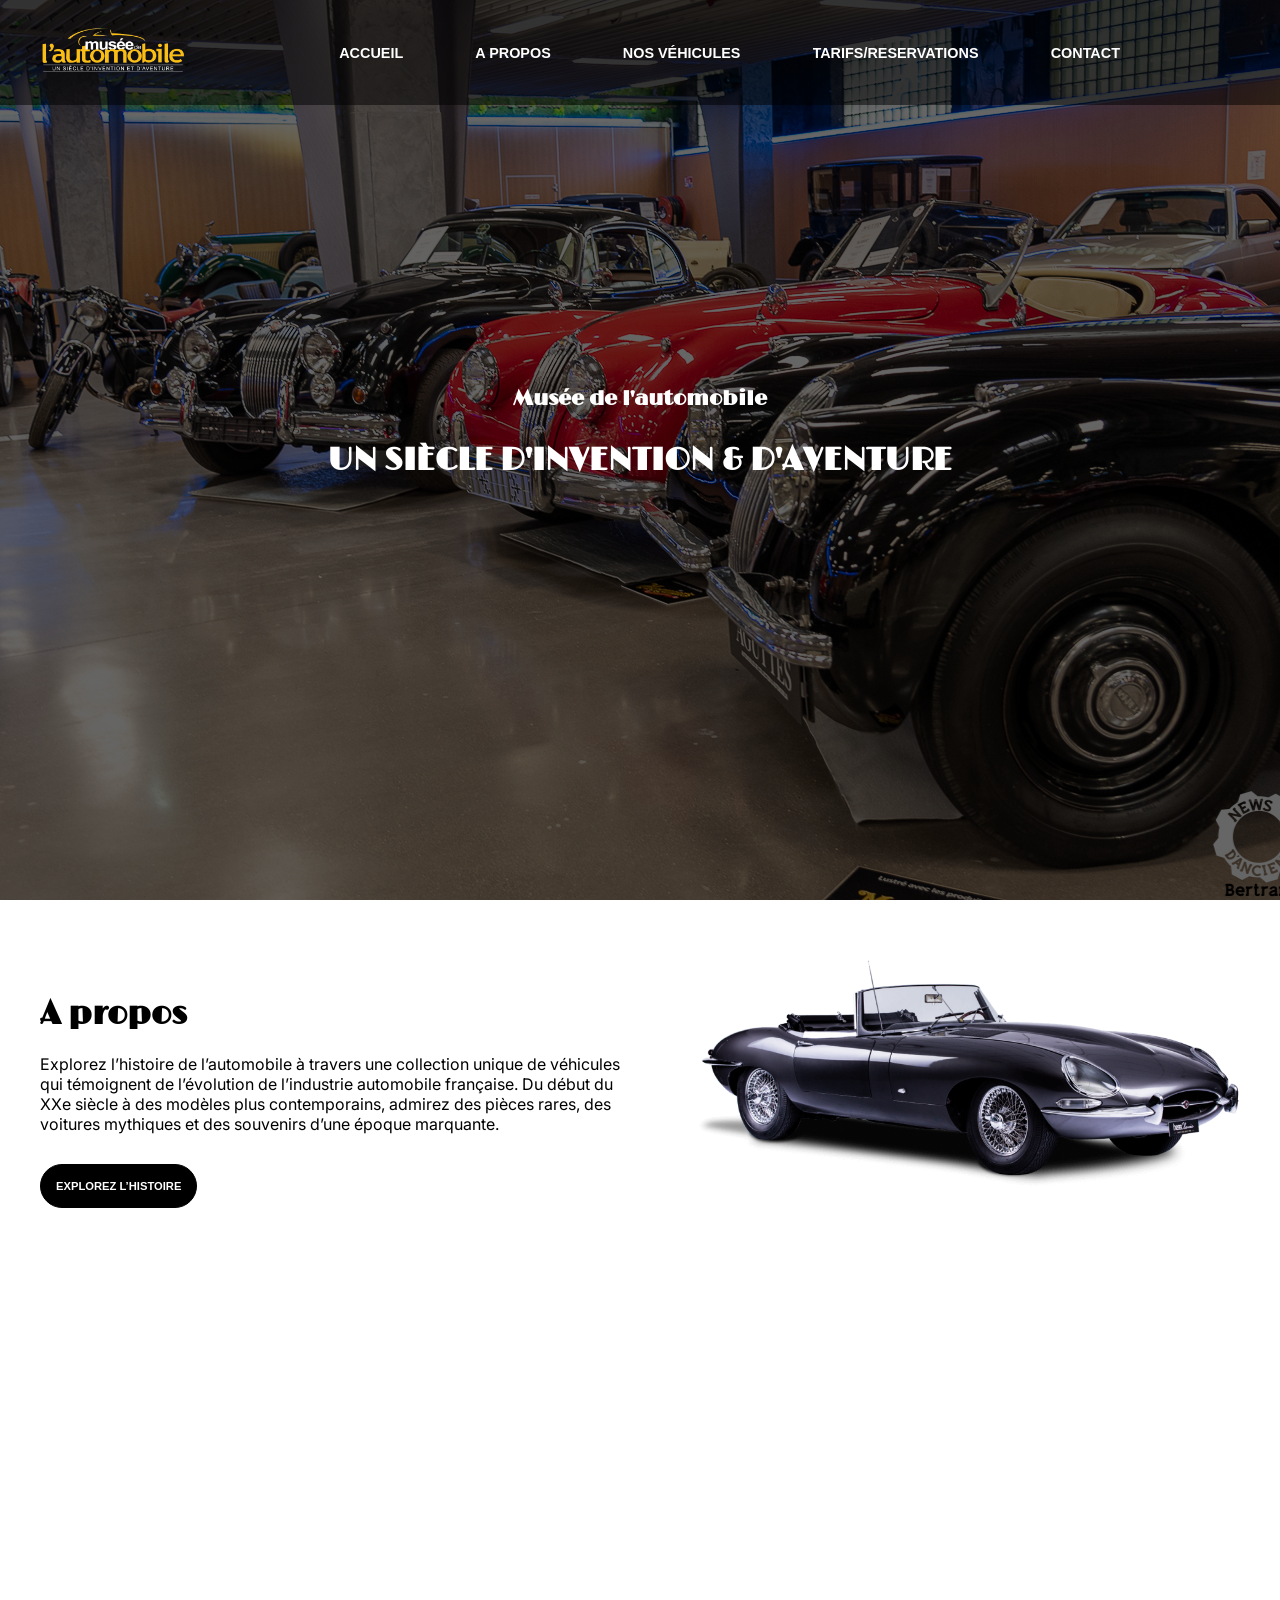
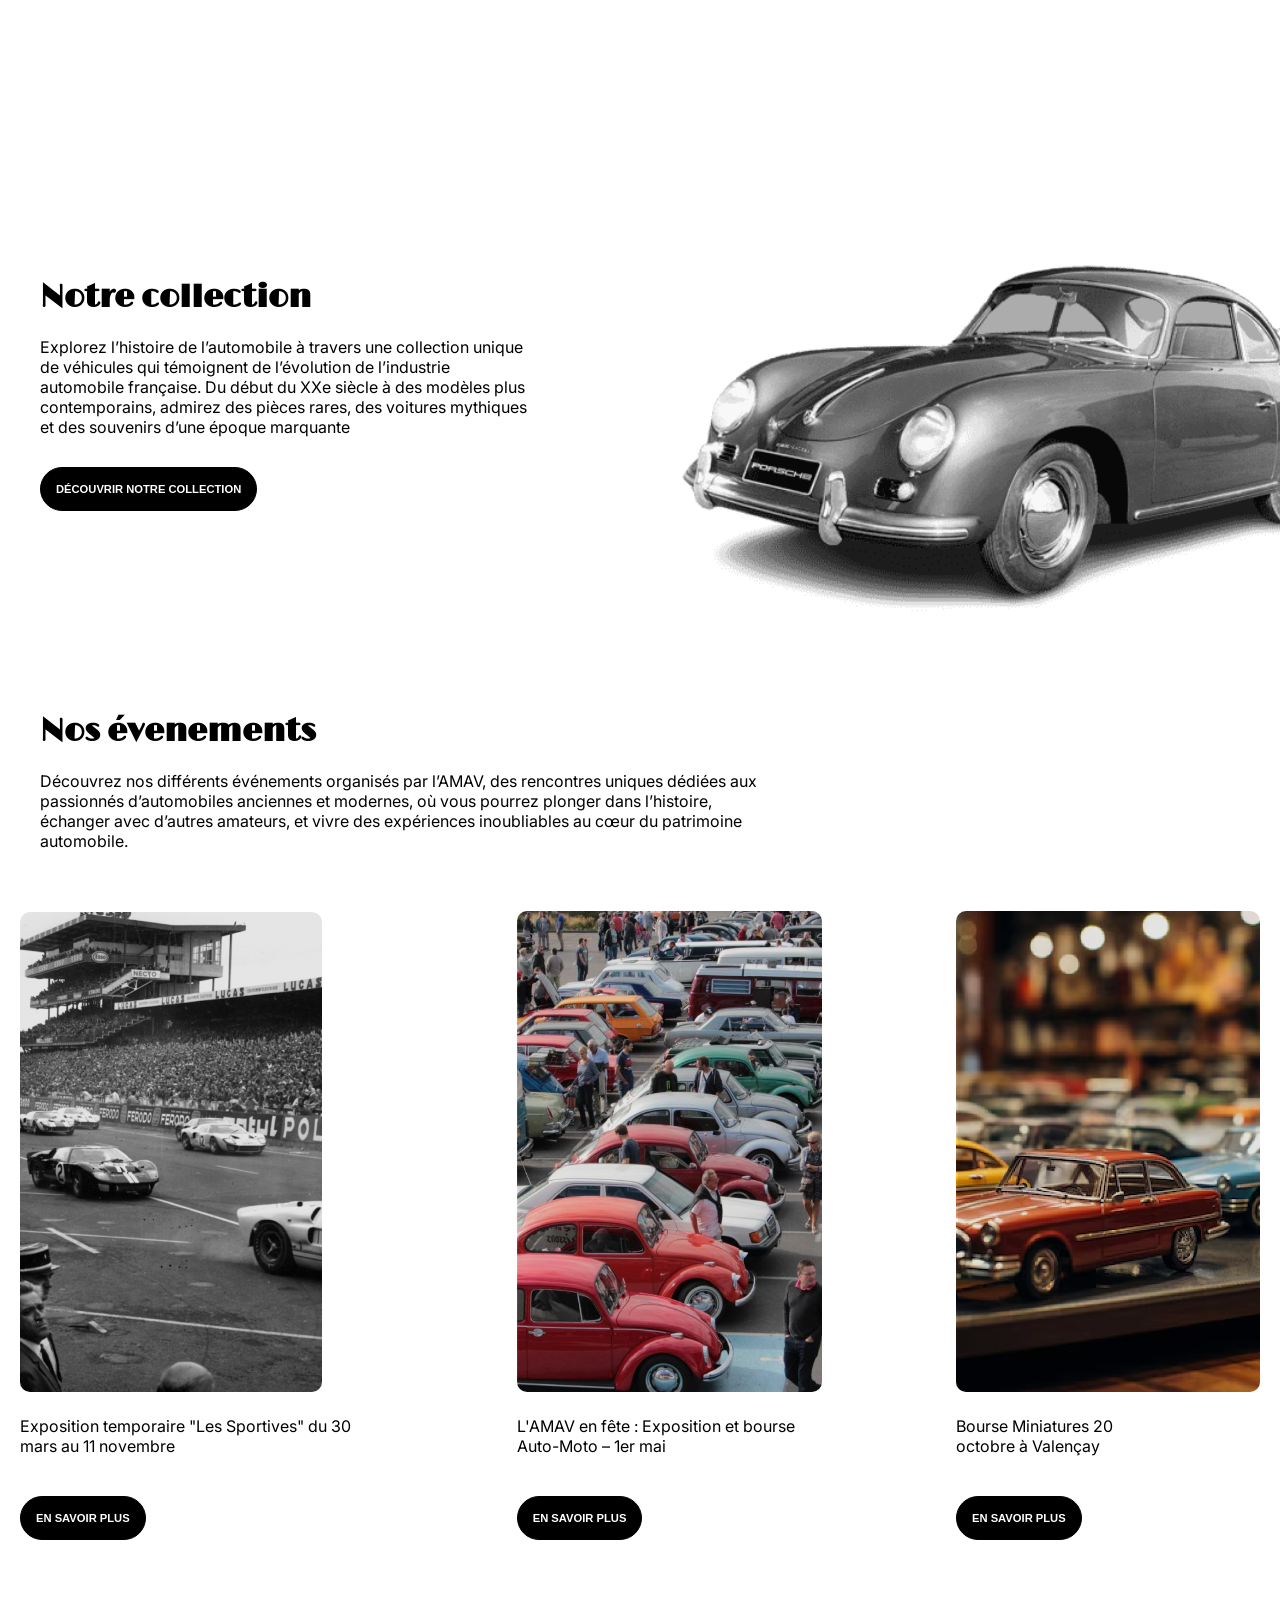
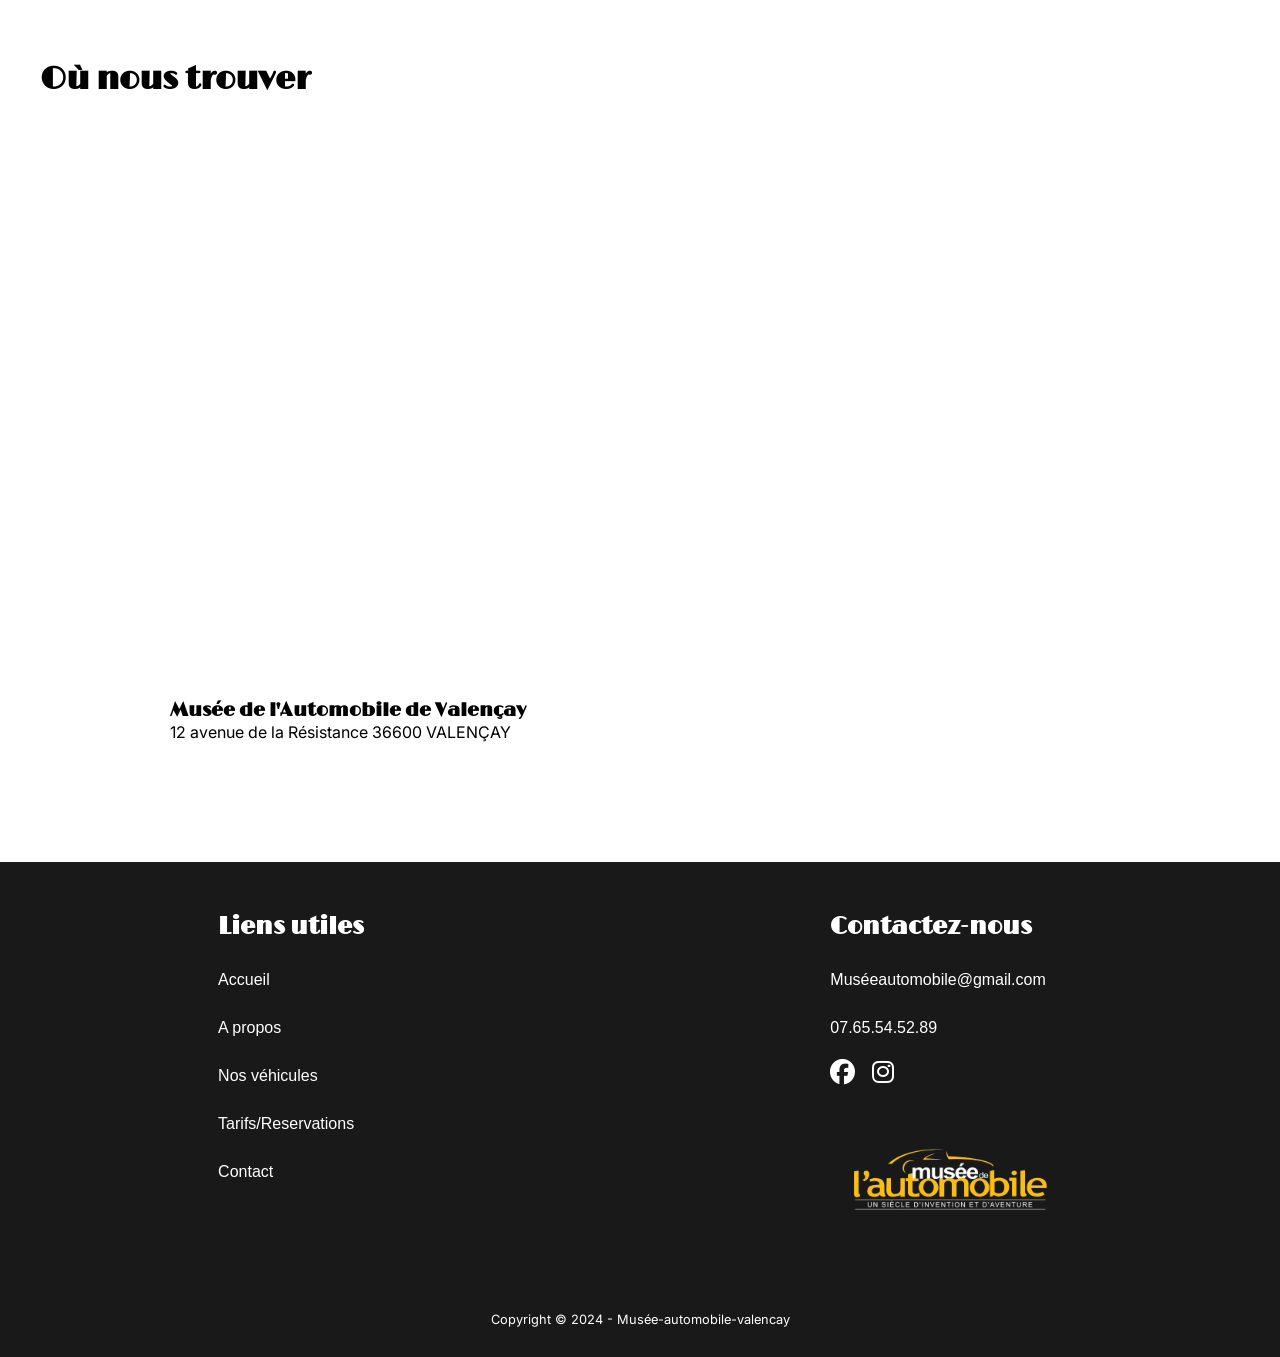
<file: Site Musée/musee-automobile-main/index.html>
<!DOCTYPE html>
<html lang="en">
<head>
    <meta charset="UTF-8">
    <meta name="viewport" content="width=device-width, initial-scale=1.0">
    <title>Accueil</title>
    <link href="./style-accueil.css" rel="stylesheet">

    

    <link rel="preconnect" href="https://fonts.googleapis.com">
    <link rel="preconnect" href="https://fonts.gstatic.com" crossorigin>
    <link href="https://fonts.googleapis.com/css2?family=Limelight&display=swap" rel="stylesheet">

    <link rel="stylesheet" href="https://cdnjs.cloudflare.com/ajax/libs/font-awesome/6.3.0/css/all.min.css" integrity="sha512-SzlrxWUlpfuzQ+pcUCosxcglQRNAq/DZjVsC0lE40xsADsfeQoEypE+enwcOiGjk/bSuGGKHEyjSoQ1zVisanQ==" crossorigin="anonymous" referrerpolicy="no-referrer" />

    <link rel="preconnect" href="https://fonts.googleapis.com">
<link rel="preconnect" href="https://fonts.gstatic.com" crossorigin>
<link href="https://fonts.googleapis.com/css2?family=Inter:ital,opsz,wght@0,14..32,100..900;1,14..32,100..900&family=Limelight&display=swap" rel="stylesheet">


</head>
<body>
  <header>
    <nav>
        <ul>
          <div class="logo-nav">
            <img src="./image/Logo blanc.png" alt="logo">
          </div>
          <li>
          </li>
          <li>
            <a href="./index.html">Accueil</a>
          </li>
          <li>
            <a href="./A _propos.html">A propos</a>
          </li>
          <li>
            <a href="./Nos_Vehicules.html">Nos véhicules</a>
          </li>
          <li>
            <a href="">Tarifs/Reservations</a>
          </li>
          <li>
            <a href="">Contact</a>
          </li>
        </ul>
    </nav>
  <!-- </nav>
  <button class="button-menu" id="open-menu">
    ouvrir
  </button> -->
        
    <div class="main-header">
      <div class="main-header-text">
        <h3>Musée de l'automobile</h3>
        <h1>Un siècle d'invention & d'aventure</h1>
      </div>
    </div>
  </header>
  
  <main>
<section class="A-propos flex" >
  <div class="a-propos-left">
    <div class="left-text">
      <h2>A propos </h2>
      <p>Explorez l’histoire de l’automobile à travers une collection unique de véhicules qui témoignent de l’évolution de l’industrie automobile française. Du début du XXe siècle à des modèles plus contemporains, admirez des pièces rares, des voitures mythiques et des souvenirs d’une époque marquante.</p>
      <a href="./A _propos.html"><button>Explorez l’histoire</button>
      </div></a>
      
    </div>
  </div>

  <div class="a-propos-right">
      <img src="./image/jag-blanc.webp" alt="jaguar">
  </div>

</section>

<section class="image-separate">
  <div class="separate">
    <!-- <img src="./image/musée-separate.webp" alt="musée-separate"> -->
  </div>
</section>

<section class="nos-vehicules flex">
  <div class="vehicule-left">
    <h2>Notre collection </h2>
    <p>Explorez l’histoire de l’automobile à travers une collection
      unique de véhicules qui témoignent de l’évolution de
      l’industrie automobile française. Du début du XXe siècle à
      des modèles plus contemporains, admirez des pièces
      rares, des voitures mythiques et des souvenirs d’une
      époque marquante</p>
      <a href="./Nos_Vehicules.html"><button>Découvrir notre collection</button></a>
  </div>

  <div class="vehicule-right">
    <div class="vehicule-image">
      <img src="./image/Porshe accueil.png" alt="">
    </div>
  </div>
</section>

<section class="evenement  ">
  <div class="evenement-text">
    <h2>Nos évenements</h2>
    <p>Découvrez nos différents événements organisés par l’AMAV, des rencontres uniques dédiées aux passionnés d’automobiles anciennes et modernes, où vous pourrez plonger dans l’histoire, échanger avec d’autres amateurs, et vivre des expériences inoubliables au cœur du patrimoine automobile.
    </p>
  </div>
  <!-- *********************************evenement-1************************************************* -->
<div class="event flex">

  <div class="evenement-1">
    <img src="./image/expo tempo.png" alt="">
      <p>Exposition temporaire "Les Sportives" du 30 mars au 11 novembre</p>
      <button>En savoir plus </button>
  </div>
  <!-- ***********************evenement-2******************************************** -->
  <div class="evenement-2">
    <img src="./image/AMV.png" alt="">
    <p>L'AMAV en fête : Exposition et bourse Auto-Moto – 1er mai</p>
    <button>En savoir plus </button>
  </div>
  <!-- *********************************evenement-3************************************************* -->
  <div class="evenement-3">
    <img src="./image/mini.png" alt="">
    <p>Bourse Miniatures 20 octobre à Valençay</p>
    <button>En savoir plus </button>
  </div>
</div>
  
</section>

<section class="nous-trouver">
  <div class="text">
    <h2>Où nous trouver</h2>
  </div>
  <div class="carte">
    <iframe src="https://www.google.com/maps/embed?pb=!1m18!1m12!1m3!1d2712.781550105078!2d1.5581414762399712!3d47.16213267115248!2m3!1f0!2f0!3f0!3m2!1i1024!2i768!4f13.1!3m3!1m2!1s0x47fb4181aead1e51%3A0x98b7ea5c01a0bc7!2sMus%C3%A9e%20de%20l&#39;Automobile%20de%20Valen%C3%A7ay!5e0!3m2!1sfr!2sfr!4v1733930874069!5m2!1sfr!2sfr" width="600" height="450" style="border:0;" allowfullscreen="" loading="lazy" referrerpolicy="no-referrer-when-downgrade"></iframe>
    
  </div>
  <div class="adresse">

    <h3>Musée de l'Automobile de Valençay</h3>
    <p>12 avenue de la Résistance 36600 VALENÇAY</p>
  </div>

</section>

<footer >


  <div class="footer-left">
    <h2>Liens utiles </h2>
    <ul>
      </li>
      <li>
        <a href="./index.html">Accueil</a>
      </li>
      <li>
        <a href="./A _propos.html">A propos</a>
      </li>
      <li>
        <a href="./Nos_Vehicules.html">Nos véhicules</a>
      </li>
      <li>
        <a href="">Tarifs/Reservations</a>
      </li>
      <li>
        <a href="">Contact</a>
      </li>
    </ul>
  </div>

  <div class="footer-right">
    <h2>Contactez-nous</h2>
    <ul>
      <li>
        Muséeautomobile@gmail.com
      </li>
      <li>07.65.54.52.89</li>
    </ul>
    <div class="logobox">
      <i class="fa-brands fa-facebook"></i>
      <i class="fa-brands fa-instagram"></i>
    </div>
    <div class="logofooter">
      <img src="./image/Logo blanc.png" alt="">
    </div>
  </div>
  <div class="copyright">
    <p>Copyright © 2024 - Musée-automobile-valencay</p>
  </div>

  

  
</footer> 


</main>
  
</body>
</html>
</file>
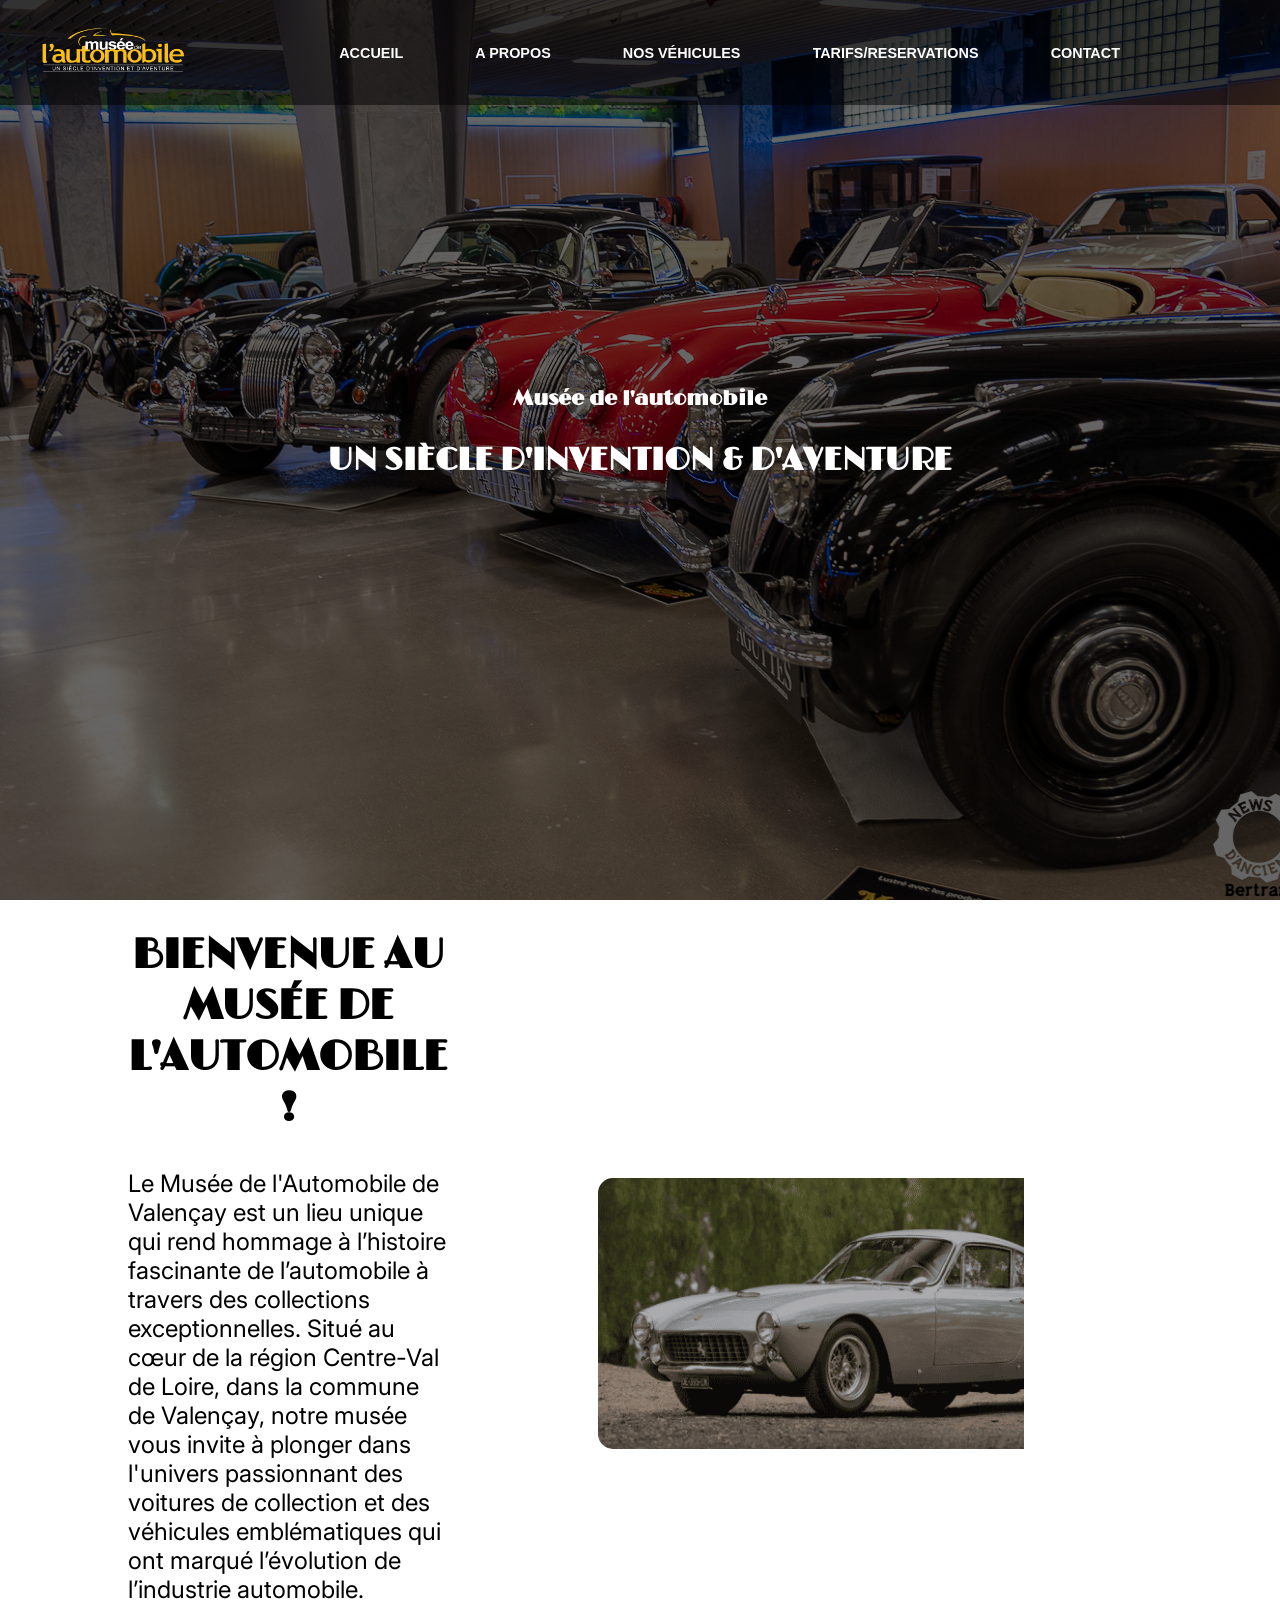
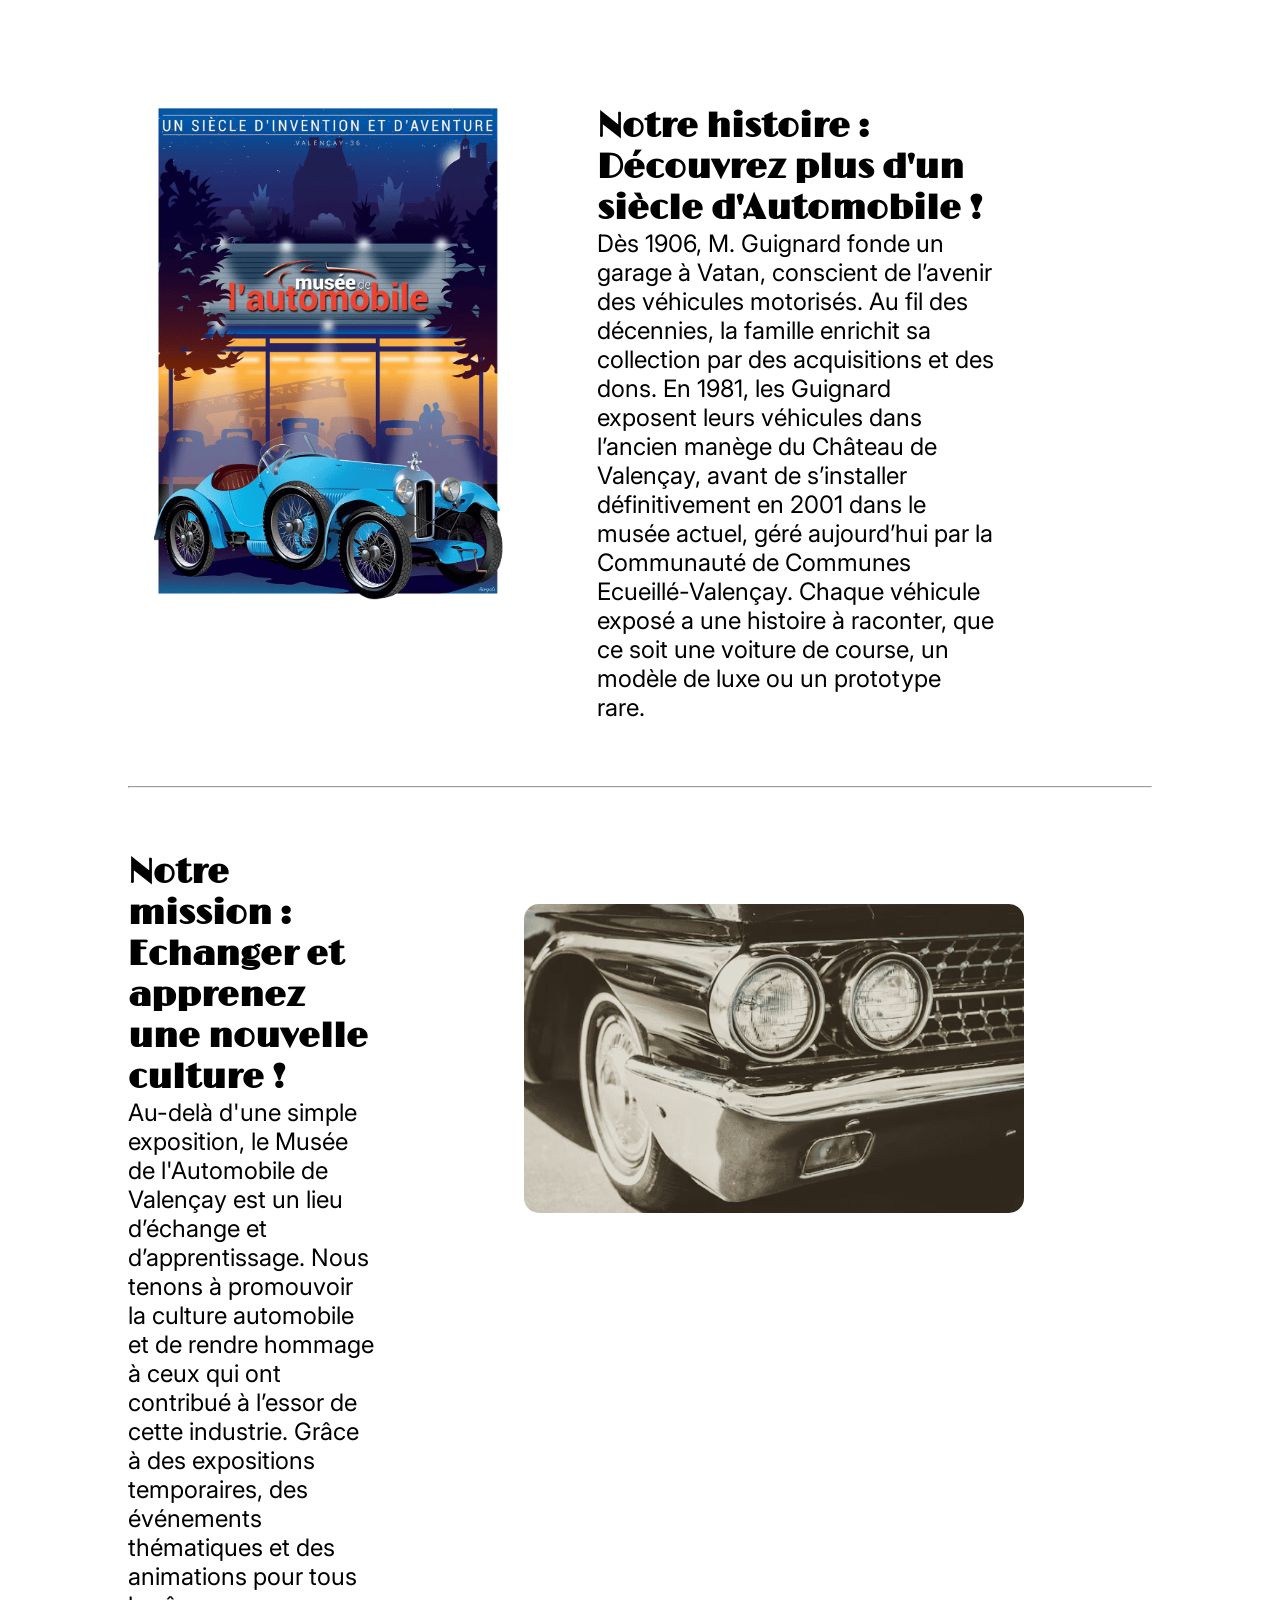
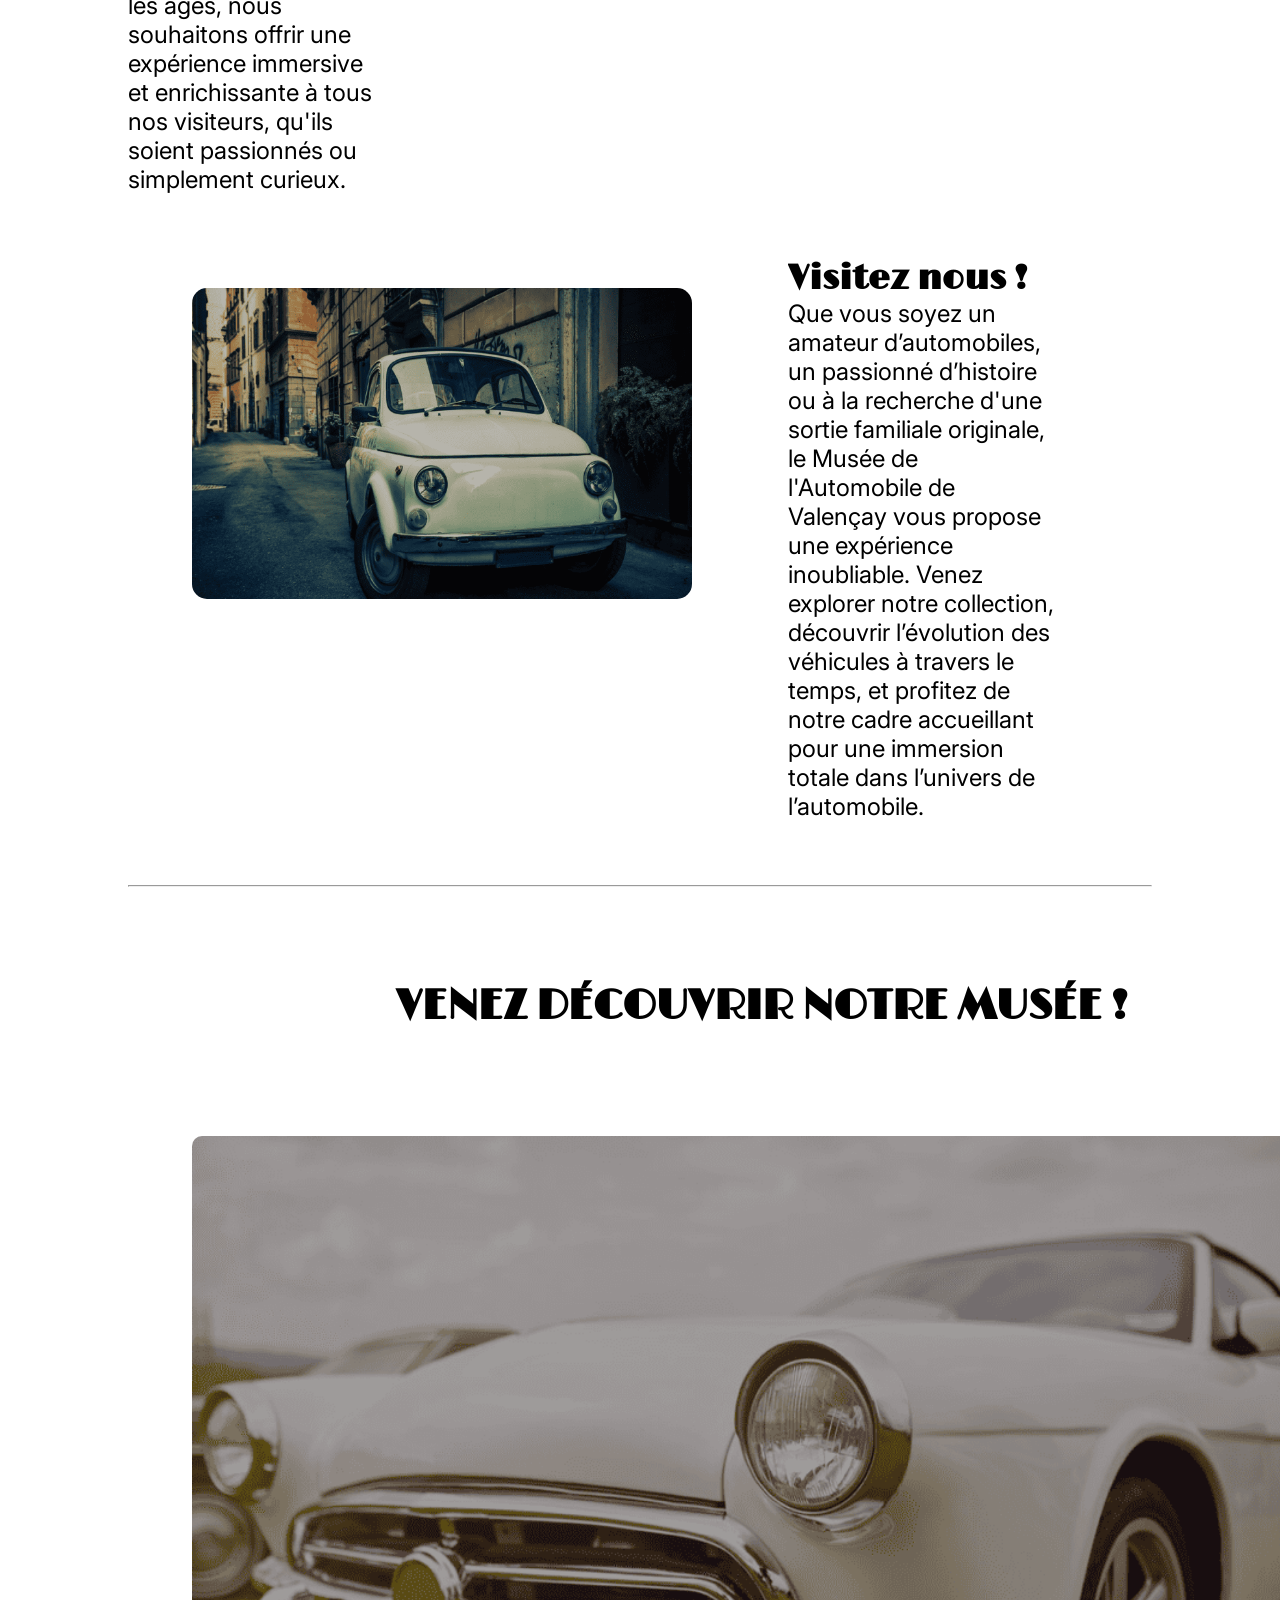
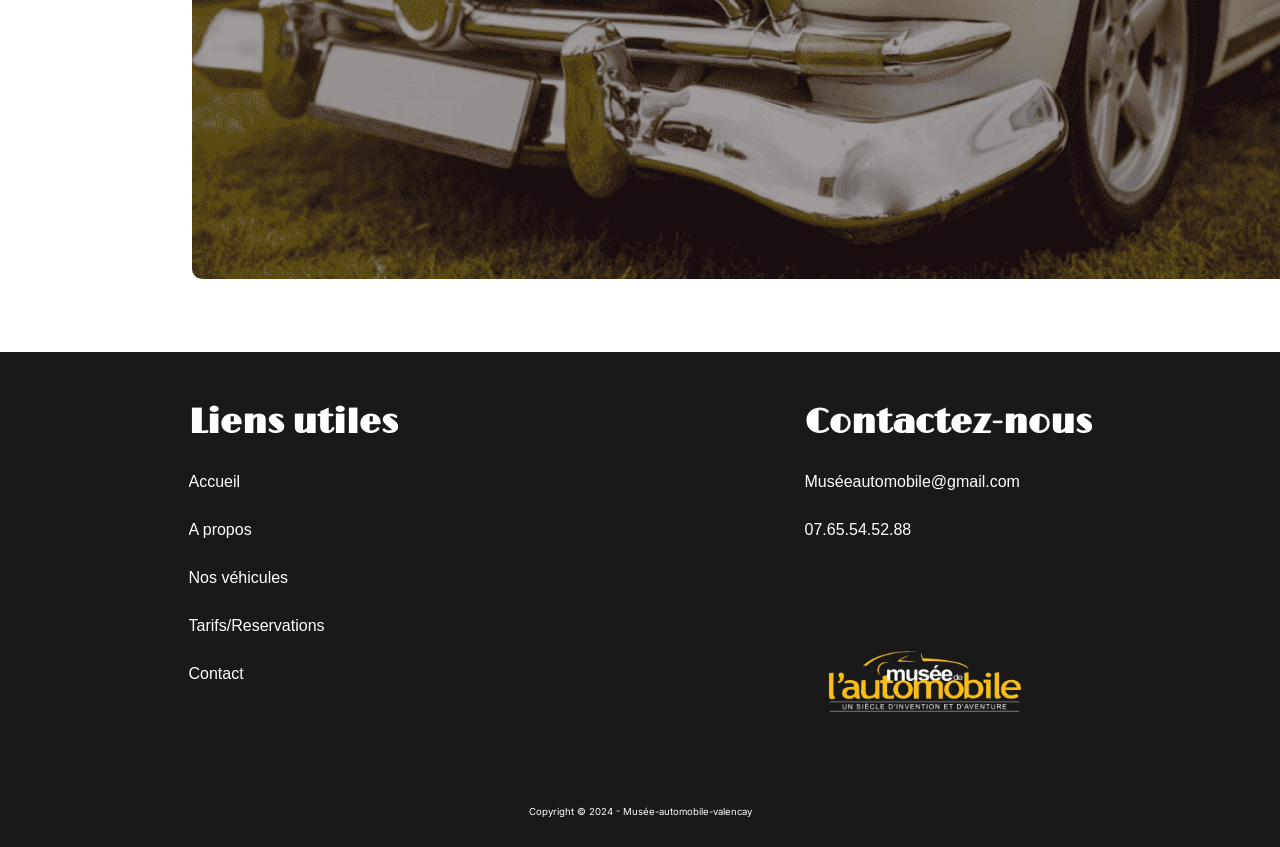
<file: Site Musée/musee-automobile-main/A _propos.html>
<!DOCTYPE html>
<html lang="en">
<head>
    <meta charset="UTF-8">
    <meta name="viewport" content="width=device-width, initial-scale=1.0">
    <title>A propos</title>
    <link href="./style-à-propos.css" rel="stylesheet"

    <link rel="preconnect" href="https://fonts.googleapis.com">
    <link rel="preconnect" href="https://fonts.gstatic.com" crossorigin>
    <link href="https://fonts.googleapis.com/css2?family=Limelight&display=swap" rel="stylesheet">

    <link rel="preconnect" href="https://fonts.googleapis.com">
    <link rel="preconnect" href="https://fonts.gstatic.com" crossorigin>
    <link href="https://fonts.googleapis.com/css2?family=Inter:ital,opsz,wght@0,14..32,100..900;1,14..32,100..900&family=Limelight&display=swap" rel="stylesheet">
    


</head>

<body>

    <header>
        <nav>
            <ul>
              <div class="logo-nav">
                <img src="./image/Logo blanc.png" alt="logo">
              </div>
              <li>
              </li>
              <li>
                <a href="./index.html">Accueil</a>
              </li>
              <li>
                <a href="./A _propos.html">A propos</a>
              </li>
              <li>
                <a href="./Nos_Vehicules.html">Nos véhicules</a>
              </li>
              <li>
                <a href="">Tarifs/Reservations</a>
              </li>
              <li>
                <a href="">Contact</a>
              </li>
            </ul>
        </nav>
            
        <div class="main-header">
          <div class="main-header-text">
            <h3>Musée de l'automobile</h3>
            <h1>Un siècle d'invention & d'aventure</h1>
          </div>
        </div>
      </header>
    <section class="entre">
        <div class="bienvenue">
            <h1>Bienvenue au musée de l'automobile !</h1>
            <p>Le Musée de l'Automobile de Valençay est un lieu unique qui rend hommage à l’histoire fascinante de l’automobile à travers des collections exceptionnelles. Situé au cœur de la région Centre-Val de Loire, dans la commune de Valençay, notre musée vous invite à plonger dans l'univers passionnant des voitures de collection et des véhicules emblématiques qui ont marqué l’évolution de l’industrie automobile.</p>
        </div>
        <div class="bienvenue img">
            <img src="image/Capture d_écran 2024-12-11 095302.png" alt="">
        </div>
    </section>
    <section class="histoire">
        <div class="story">
            <h2>Notre histoire : Découvrez plus d'un siècle d'Automobile !</h2>
            <p>Dès 1906, M. Guignard fonde un garage à Vatan, conscient de l’avenir des véhicules motorisés. Au fil des décennies, la famille enrichit sa collection par des acquisitions et des dons. En 1981, les Guignard exposent leurs véhicules dans l’ancien manège du Château de Valençay, avant de s’installer définitivement en 2001 dans le musée actuel, géré aujourd’hui par la Communauté de Communes Ecueillé-Valençay. 
               Chaque véhicule exposé a une histoire à raconter, que ce soit une voiture de course, un modèle de luxe ou un prototype rare.
               </p>
        </div>
        <div class="story img">
            <img src="image/Capture d_écran 2024-12-11 092642.png" alt="">
        </div>
    </section>
    <hr>
    <section class="mission">
        <div class="new">
            <h2>Notre mission : Echanger et apprenez une nouvelle culture !</h2>
            <p>Au-delà d'une simple exposition, le Musée de l'Automobile de Valençay est un lieu d’échange et d’apprentissage. Nous tenons à promouvoir la culture automobile et de rendre hommage à ceux qui ont contribué à l’essor de cette industrie. Grâce à des expositions temporaires, des événements thématiques et des animations pour tous les âges, nous souhaitons offrir une expérience immersive et enrichissante à tous nos visiteurs, qu'ils soient passionnés ou simplement curieux.</p>
        </div>
        <div class="new img">
            <img src="image/Capture d_écran 2024-12-11 094801.png" alt="">
        </div>
    </section>
    <section class="visite">
        <div class="auto">
            <h2>Visitez nous !</h2>
            <p>Que vous soyez un amateur d’automobiles, un passionné d’histoire ou à la recherche d'une sortie familiale originale, le Musée de l'Automobile de Valençay vous propose une expérience inoubliable. Venez explorer notre collection, découvrir l’évolution des véhicules à travers le temps, et profitez de notre cadre accueillant pour une immersion totale dans l’univers de l’automobile.</p>
        </div>
        <div class="auto img">
            <img src="image/Capture d_écran 2024-12-11 094231.png" alt="">
        </div>
    </section>
    <hr>
    <section class="fin">
        <div class="musee">
            <h1>Venez découvrir notre Musée !</h1>          
        </div>
        <div class="musee img">
            <img src="image/Capture d_écran 2024-12-11 094540.png" alt="">
        </div>
    </section>
    <footer >


        <div class="footer-left">
          <h2>Liens utiles </h2>
          <ul>
            </li>
            <li>
              <a href="./index.html">Accueil</a>
            </li>
            <li>
              <a href="./A _propos.html">A propos</a>
            </li>
            <li>
              <a href="./Nos_Vehicules.html">Nos véhicules</a>
            </li>
            <li>
              <a href="">Tarifs/Reservations</a>
            </li>
            <li>
              <a href="">Contact</a>
            </li>
          </ul>
        </div>
      
        <div class="footer-right">
          <h2>Contactez-nous</h2>
          <ul>
            <li>
              Muséeautomobile@gmail.com
            </li>
            <li>07.65.54.52.88</li>
          </ul>
          <div class="logobox">
            <i class="fa-brands fa-facebook"></i>
            <i class="fa-brands fa-instagram"></i>
          </div>
          <div class="logofooter">
            <img src="./image/Logo blanc.png" alt="">
          </div>
        </div>
        <div class="copyright">
          <p>Copyright © 2024 - Musée-automobile-valencay</p>
        </div>
      
        
      
        
      </footer> 
      
</body>
</html>
</file>
<file: Site Musée/musee-automobile-main/style-accueil.css>
* {
    margin: 0;
    padding: 0;
    box-sizing: border-box;
    font-family: Montserrat, sans-serif;
    list-style: none;
    overflow-x: clip;
}
button {
    background-color: black;
    outline: none;
    border: 1px solid rgb(0, 0, 0);
    color: rgb(255, 255, 255);
    text-transform: uppercase;
    font-weight: 700;
    transition: 0.4s ease;
    cursor: pointer;
    padding: 15px;
    border-radius: 30px;
    font-size: 0.7rem;
  }
button:hover {
    color: black;
    background: rgb(4, 104, 17);
  }



  button:hover {
    color: black;
    background: whitesmoke;
  }

h2 {
    font-family: 'limelight', sans-serif;
} 
h3 {
    font-family: 'limelight', sans-serif;
} 
p {
  font-family: 'inter' , sans-serif;
}

.logo-nav img {
    max-width: 170px;

}

a {
    text-decoration: none;
    color: rgb(255, 255, 255);
    
  }


header {
  position: relative;
  height: 100vh;
  display: flex;
  align-items: center;
  justify-content: center;
  flex-direction: column;

}
header nav.black {
  background-color: black;

}


header {
  background: url(./image/photo\ voiture.jpg) fixed center/cover;
  color: rgb(255, 255, 255);
}
header::after {
  content: "";
  display: block;
  position: absolute;
  left: 0;
  top: 0;
  width: 100%;
  height: 100%;
  background-color: rgba(0, 0, 0, 0.6);
}
header nav {
  padding: 25px;
  text-align: left;
  background: transparent;
  position: relative;
  z-index: 1;
  justify-self: flex-start;
  align-self: flex-start;
  position: fixed;
  top: 0;
  width: 100%;
  background-color: rgba(0, 0, 0, 0.5);
}

nav ul {
    max-width: 1100px;
    display: flex;
    justify-content: space-between;
    align-items: center;
    gap: 30px;
    padding-right: 5px;
  }


  nav li {
    text-transform: uppercase;
    font-weight: 900;
    font-size: 0.9rem;
    cursor: pointer;
    position: relative;
    transition: 0.3s ease;
    /* padding: 20px 0; */
    color: white;
  }
  nav li:first-child::before {
    content: "";
    width: 100%;
    height: 5px;
    position: absolute;
    background:rgb(255, 255, 255) ;
    transform: translateY(-20px);
  }
  nav li:hover:before {
    content: "";
    width: 100%;
    height: 5px;
    position: absolute;
    background:rgb(255, 255, 255) ;
    transform: translateY(-20px);
  }
  nav li:last-child::before {
    background: none;
  }
  nav li:hover {
 scale: 110%;
  }

  h1 {
    text-transform: uppercase;
    font-size: 2rem;
    font-weight: 700;
    margin: 30px 0 35px;
    text-align: center;
    font-family: 'limelight', sans-serif;
  }

.main-header-text h3 {
    text-align: center;
    font-size: 1.3rem;
}
.main-header-text {
position: relative;
z-index: 1;
}
.flex {
  display: flex;
  flex-direction: row;
  gap: 20px;
}
@media screen and (max-width: 768px) {
  .flex {
    flex-direction: column;
  }
}

.A-propos {
   margin-top: 25px;
   margin-bottom: 20px;
   align-items: center;
}

.a-propos-left {
    margin:50px 30px auto 40px;
    flex-basis: 100%;
}
.a-propos-left h2 {
    margin: 20px auto;
    font-size: 2rem;
}
.a-propos-left button {
    margin: 30px auto;
}

.a-propos-right {
  flex-basis: 100%;
  max-width: 800px;
  flex-grow: 1;
}

.a-propos-right img{
    width: 100%;
}

.image-separate {
    background: url(./image/musée-separate.webp) fixed center/cover;
    padding: 250px;
    margin: auto 25px;
}

/* **************************** nos vehicules accueil**************************** */

.nos-vehicules {
    margin-top: 50px;
}

.vehicule-left {
    margin: 50px 60px auto 40px;
}

.vehicule-left h2 {
    margin: 20px auto;
    font-size: 2rem;
}

.vehicule-left button{
    margin: 30px auto;

}

.vehicule-image img {
    width: 800px;
    margin: auto -130px auto auto;
    
}


/* ********************************evenement**************************************** */

.evenement {
  margin-bottom: 50px;

}

.evenement-text {
  margin:50px 500px auto 40px;
}

.evenement-text h2 {
  margin: 20px auto;
  font-size: 2rem;
}

.event  {
  /* display: flex;
  flex-direction: row; */
  gap: 20px;
  margin: 20px;
  margin-top: 60px;
  align-items: center;
  justify-content: center;
}
.event img {
  border-radius: 10px;
}
.event button {
  margin-top: 20px;
}

.event p {
  width: 70%;
  margin: 20px 0;
  text-align: left;
}



/* ******************************************** ou nous trouver ***************************************** */

.carte {
display: flex;
justify-content: center;
}

.text h2 {
  margin: 20px auto;
  font-size: 2rem;
}

iframe {
  width: 80%;
  height: 500px;
  filter: invert(100%);
}

.text {
  margin:120px 500px 70px 40px;
}

.adresse {
  margin: 30px auto 20px 170px;
}

.nous-trouver {
  margin-bottom: 120px;
}



/* ********************footer**************************** */

footer {
  background-color: #191919;
  color: white;
  display: flex;
  flex-direction: row;
  justify-content: space-around;
  gap: 30px;
  height: 55vh;
  padding-top: 50px;
  
}
footer a {
  color: white;
  
}

footer li {
  padding-top: 30px;
}

.logobox {
  padding-top: 25px;
  
  
}

.logobox i {
  font-size: 25px;
  line-height: 20px;
  padding-right: 12px;
}

.copyright {
  position: absolute;
  align-self: flex-end;
  padding-bottom: 30px;
  font-size: 0.8rem;
}

.logofooter img {
  height: 70px;
}
.logofooter {
  padding: 60px 0 0 0 ;
}

i:hover {
  color: rgb(229, 211, 15);
  transition: 0.3s ease;

}


.footer-left li:hover {
scale: 105%;
transition: 0.3s ease;
padding-left: 10px;
}




@media screen and (max-width: 768px) {
  img {
    max-width: 100%;
  }
}

@media screen and (max-width: 768px) {
  .evenement-text {
    margin: 20px 15px;
    
  }
  .evenement-1 {
    padding-bottom: 20px;
  }
  .evenement-2 {
    padding-bottom: 20px;
  }
  .evenement- {
    padding-bottom: 20px;
  }
  .separate img {
      max-width: 20%;
      height: 5vh;
  }
  .adresse {
    margin: 15px 40px;
  }

  footer {
    display: block;
    height: 105vh;
    text-align: center;
  
  }
  .footer-left {
    padding-bottom: 30px;
  }
  .copyright  {
    text-align: center;
    margin-left: 40px;
  }
  .logo-nav img {
    max-width: 110px;

}
.logofooter {
  margin-bottom: 20px;
  margin-top: -20px;

}
.image-separate {
  padding: 150px;
  background: url(./image/musée-separate.webp) center/cover;
  /* margin:  25px; */
}

.nous-trouver {
  margin-top:-200px
}
iframe {
  width: 80%;
  height: 400px;
  filter: invert(100%);
}
@media (max-width: 680px) {
  header nav {
    display: none;
  }
  .button-menu {
    display: block;
  }
}

header.menu-is-opened #open-menu {
  display: none;
}

header #close-menu {
  display: none;
}

header.menu-is-opened #close-menu {
  display: block;
}

header.menu-is-opened nav {
  display: block;
  position: absolute;
  background: grey;
  padding: 20px;
  right: 0;
  top: 0px;
  left: 0;
  bottom: 0;
}

header.menu-is-opened nav {
  text-align: right;
  display: flex;
  flex-direction: column;
  align-items: end;
  gap: 30px;
}

header.menu-is-opened nav ul {
  flex-direction: column;
}
}
</file>
